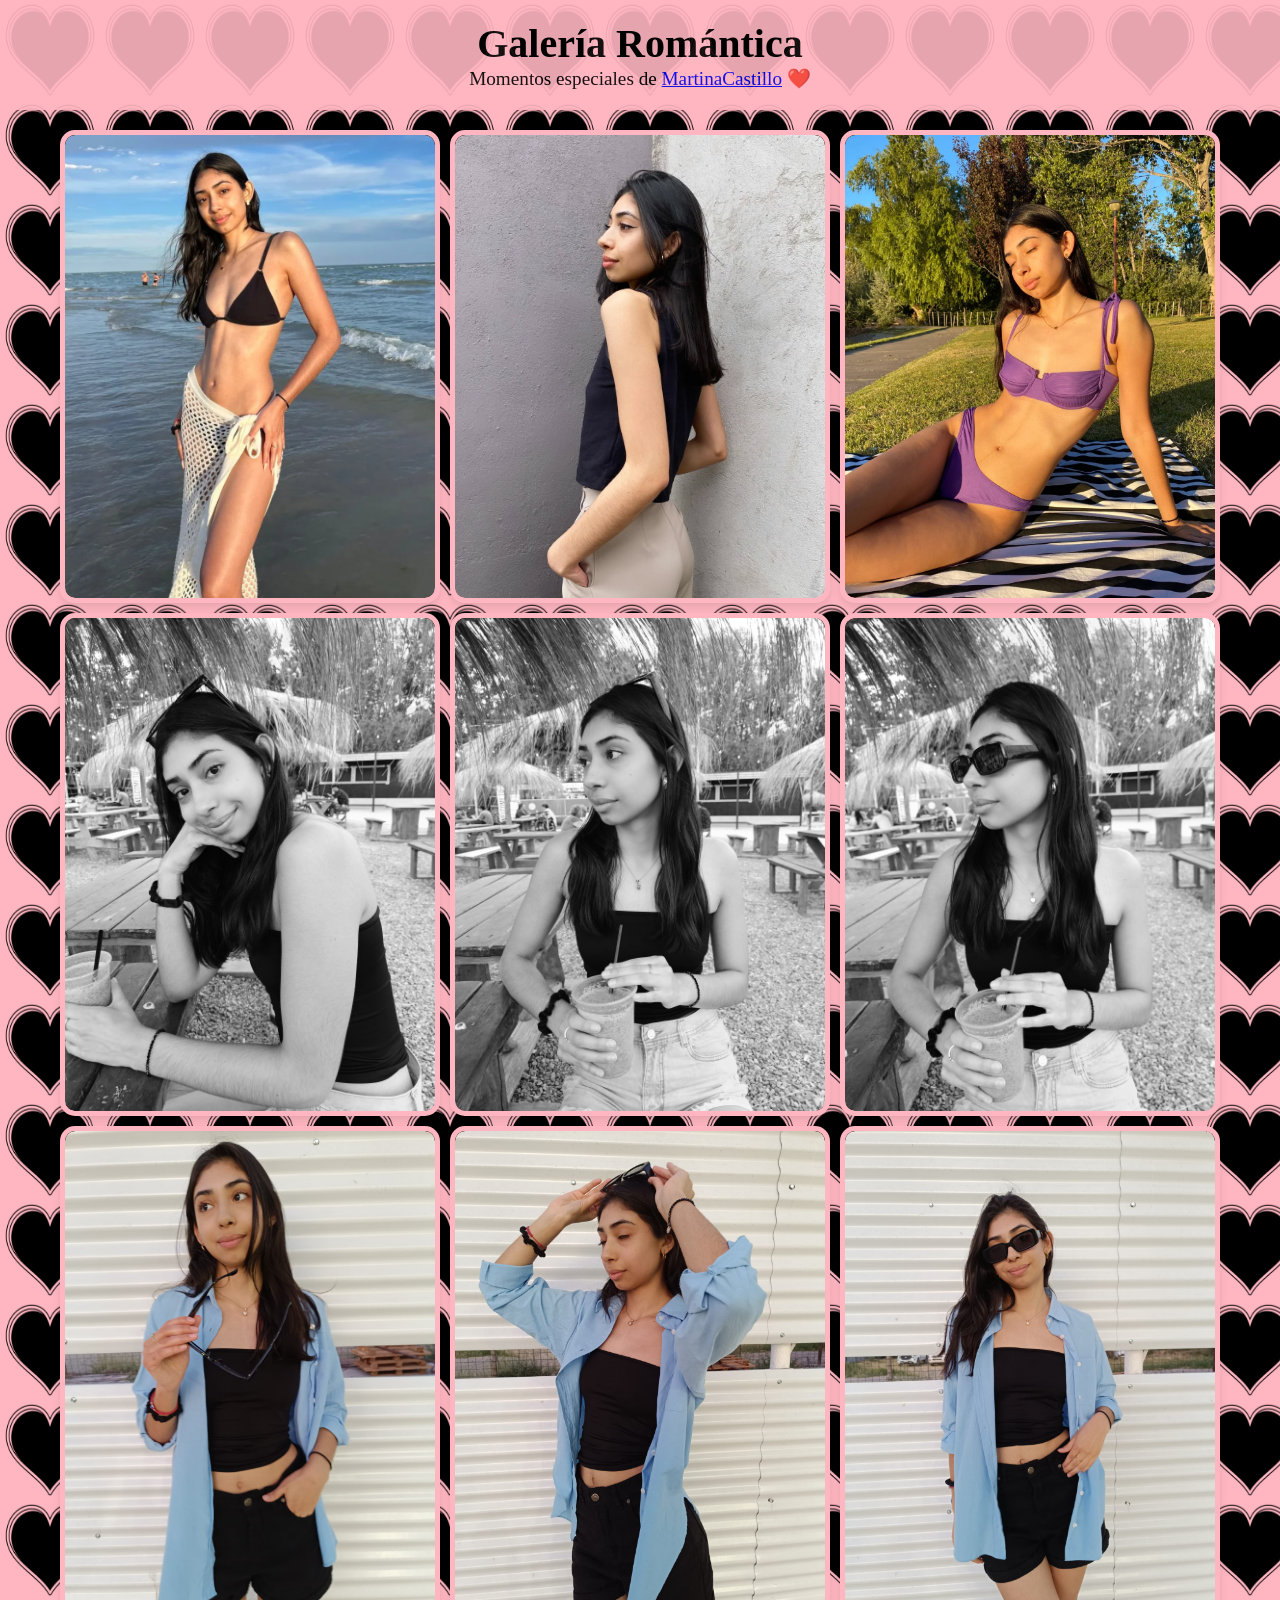
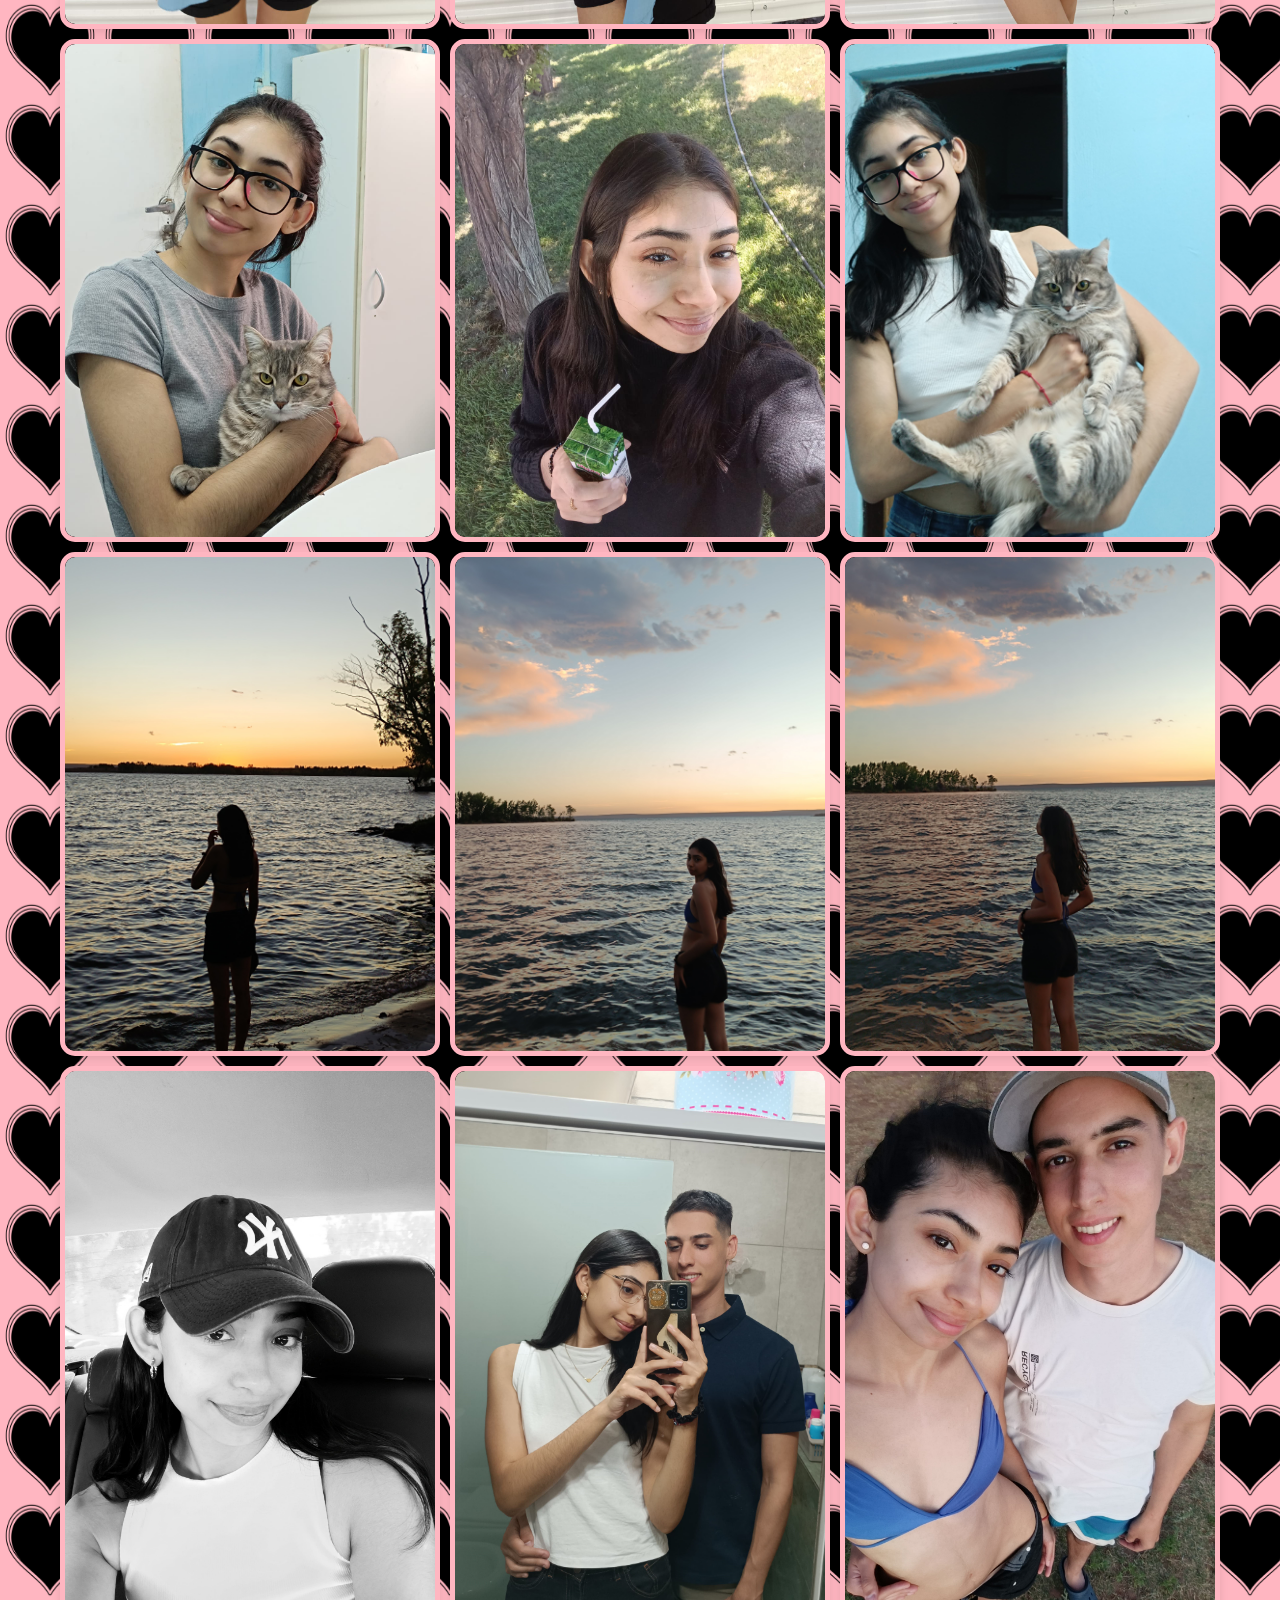
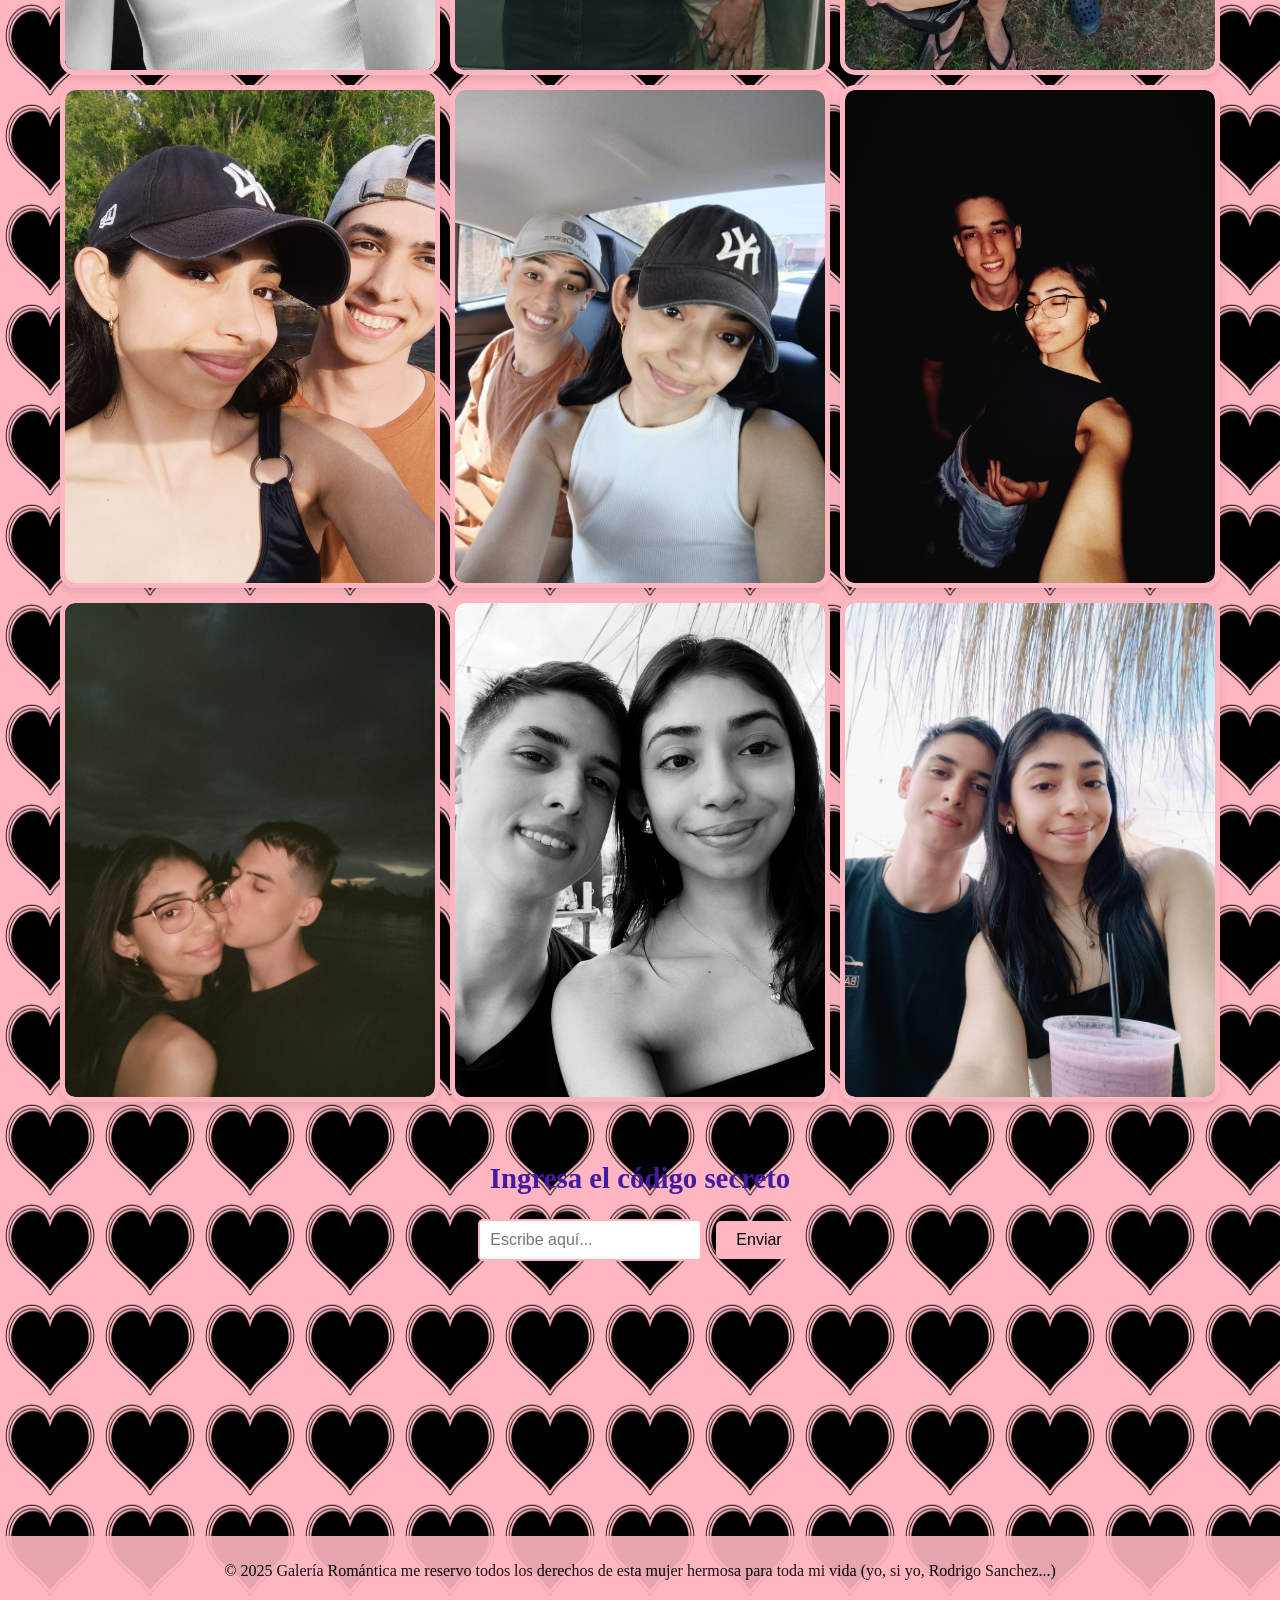
<file: index.html>
<!DOCTYPE html>
<html lang="es">

<head>
  <meta charset="UTF-8">
  <meta name="viewport" content="width=device-width, initial-scale=1.0">
  <title>Galería de Marty</title>
  <link rel="stylesheet" href="styles.css">
  <link rel="icon" type="image/png" href="./foticos/1990638.png">
</head>

<body>
  <header>
    <h1>Galería Romántica</h1>
    <p>Momentos especiales de <a href="https://www.instagram.com/martiina.castillo/" target="_blank">MartinaCastillo</a> ❤️</p>
  </header>

  <main>
    <div class="gallery">
      <div class="gallery-item">
        <img src="./foticos/33.jfif" alt="Foto romántica 1">
        <div class="overlay">
          <p>❤️</p>
        </div>
      </div>

      <div class="gallery-item">
        <img src="./foticos/111.jfif" alt="Foto romántica 1">
        <div class="overlay">
          <p>❤️</p>
        </div>
      </div>

      <div class="gallery-item">
        <img src="./foticos/22.jfif" alt="Foto romántica 1">
        <div class="overlay">
          <p>❤️</p>
        </div>
      </div>
      <div class="gallery-item">
        <img src="./foticos/1.jfif" alt="Foto romántica 1">
        <div class="overlay">
          <p>❤️</p>
        </div>
      </div>
      <div class="gallery-item">
        <img src="./foticos/2.jfif" alt="Foto romántica 2">
        <div class="overlay">
          <p>❤️</p>
        </div>
      </div>
      <div class="gallery-item">
        <img src="./foticos/3.jfif" alt="Foto romántica 3">
        <div class="overlay">
          <p>❤️</p>
        </div>
      </div>
      <div class="gallery-item">
        <img src="./foticos/11.jfif" alt="Foto romántica 1">
        <div class="overlay">
          <p>❤️</p>
        </div>
      </div>
      <div class="gallery-item">
        <img src="./foticos/12.jfif" alt="Foto romántica 2">
        <div class="overlay">
          <p>❤️</p>
        </div>
      </div>
      <div class="gallery-item">
        <img src="./foticos/13.jfif" alt="Foto romántica 3">
        <div class="overlay">
          <p>❤️</p>
        </div>
      </div>
      <div class="gallery-item">
        <img src="./foticos/8.jfif" alt="Foto romántica 1">
        <div class="overlay">
          <p>❤️</p>
        </div>
      </div>

      <div class="gallery-item">
        <img src="./foticos/9.jfif" alt="Foto romántica 1">
        <div class="overlay">
          <p>❤️</p>
        </div>
      </div>

      <div class="gallery-item">
        <img src="./foticos/14.jfif" alt="Foto romántica 1">
        <div class="overlay">
          <p>❤️</p>
        </div>
      </div>
      <div class="gallery-item">
        <img src="./foticos/4.jfif" alt="Foto romántica 1">
        <div class="overlay">
          <p>❤️</p>
        </div>
      </div>
      <div class="gallery-item">
        <img src="./foticos/5.jfif" alt="Foto romántica 2">
        <div class="overlay">
          <p>❤️</p>
        </div>
      </div>
      <div class="gallery-item">
        <img src="./foticos/6.jfif" alt="Foto romántica 3">
        <div class="overlay">
          <p>❤️</p>
        </div>
      </div>
      <div class="gallery-item">
        <img src="./foticos/7.jfif" alt="Foto romántica 2">
        <div class="overlay">
          <p>❤️</p>
        </div>
      </div>
      <div class="gallery-item">
        <img src="./foticos/15.jfif" alt="Foto romántica 1">
        <div class="overlay">
          <p>❤️</p>
        </div>
      </div>
      <div class="gallery-item">
        <img src="./foticos/16.jfif" alt="Foto romántica 2">
        <div class="overlay">
          <p>❤️</p>
        </div>
      </div>
      <div class="gallery-item">
        <img src="./foticos/17.jfif" alt="Foto romántica 3">
        <div class="overlay">
          <p>❤️</p>
        </div>
      </div>
        <div class="gallery-item">
          <img src="./foticos/18.jfif" alt="Foto romántica 1">
          <div class="overlay">
            <p>❤️</p>
          </div>
        </div>
        <div class="gallery-item">
          <img src="./foticos/19.jfif" alt="Foto romántica 2">
          <div class="overlay">
            <p>❤️</p>
          </div>
        </div>
        <div class="gallery-item">
          <img src="./foticos/20.jfif" alt="Foto romántica 3">
          <div class="overlay">
            <p>❤️</p>
          </div>
        </div>
          <div class="gallery-item">
            <img src="./foticos/21.jfif" alt="Foto romántica 1">
            <div class="overlay">
              <p>❤️</p>
            </div>
          </div>
          <div class="gallery-item">
            <img src="./foticos/23.jfif" alt="Foto romántica 2">
            <div class="overlay">
              <p>❤️</p>
            </div>
          </div>

        </div>
        <div class="secret-code-section">
          <h2>Ingresa el código secreto</h2>
          <input type="text" id="secret-code" placeholder="Escribe aquí...">
          <button id="submit-code">Enviar</button>
        </div>
    
        <!-- Animación de la pregunta -->
        <div id="valentine-question" class="hidden">
          <h2>¿Queres ser mi San Valentín?</h2>
          <div class="buttons">
            <button id="yes-button">¡Sí!</button>
            <button id="no-button">No</button>
          </div>
        </div>
    
        <!-- Animación de pantalla completa -->
        <div id="fullscreen-animation" class="hidden">
          <h2 style="text-align: center">¡Sos mi San Valentín y la princesa de mi vida! 💖</h2>
          <div class="hearts">
            <div class="heart">❤️</div>
            <div class="heart">❤️</div>
            <div class="heart">❤️</div>
            <div class="heart">❤️</div>
            <div class="heart">❤️</div>
          </div>
        </div>
  
  
  
  </main>

  <footer>
    <p>&copy; 2025 Galería Romántica me reservo todos los derechos de esta mujer hermosa para toda mi vida (yo, si yo, Rodrigo Sanchez...)</p>
  </footer>

  <script src="script.js"></script>
</body>

</html>
</file>
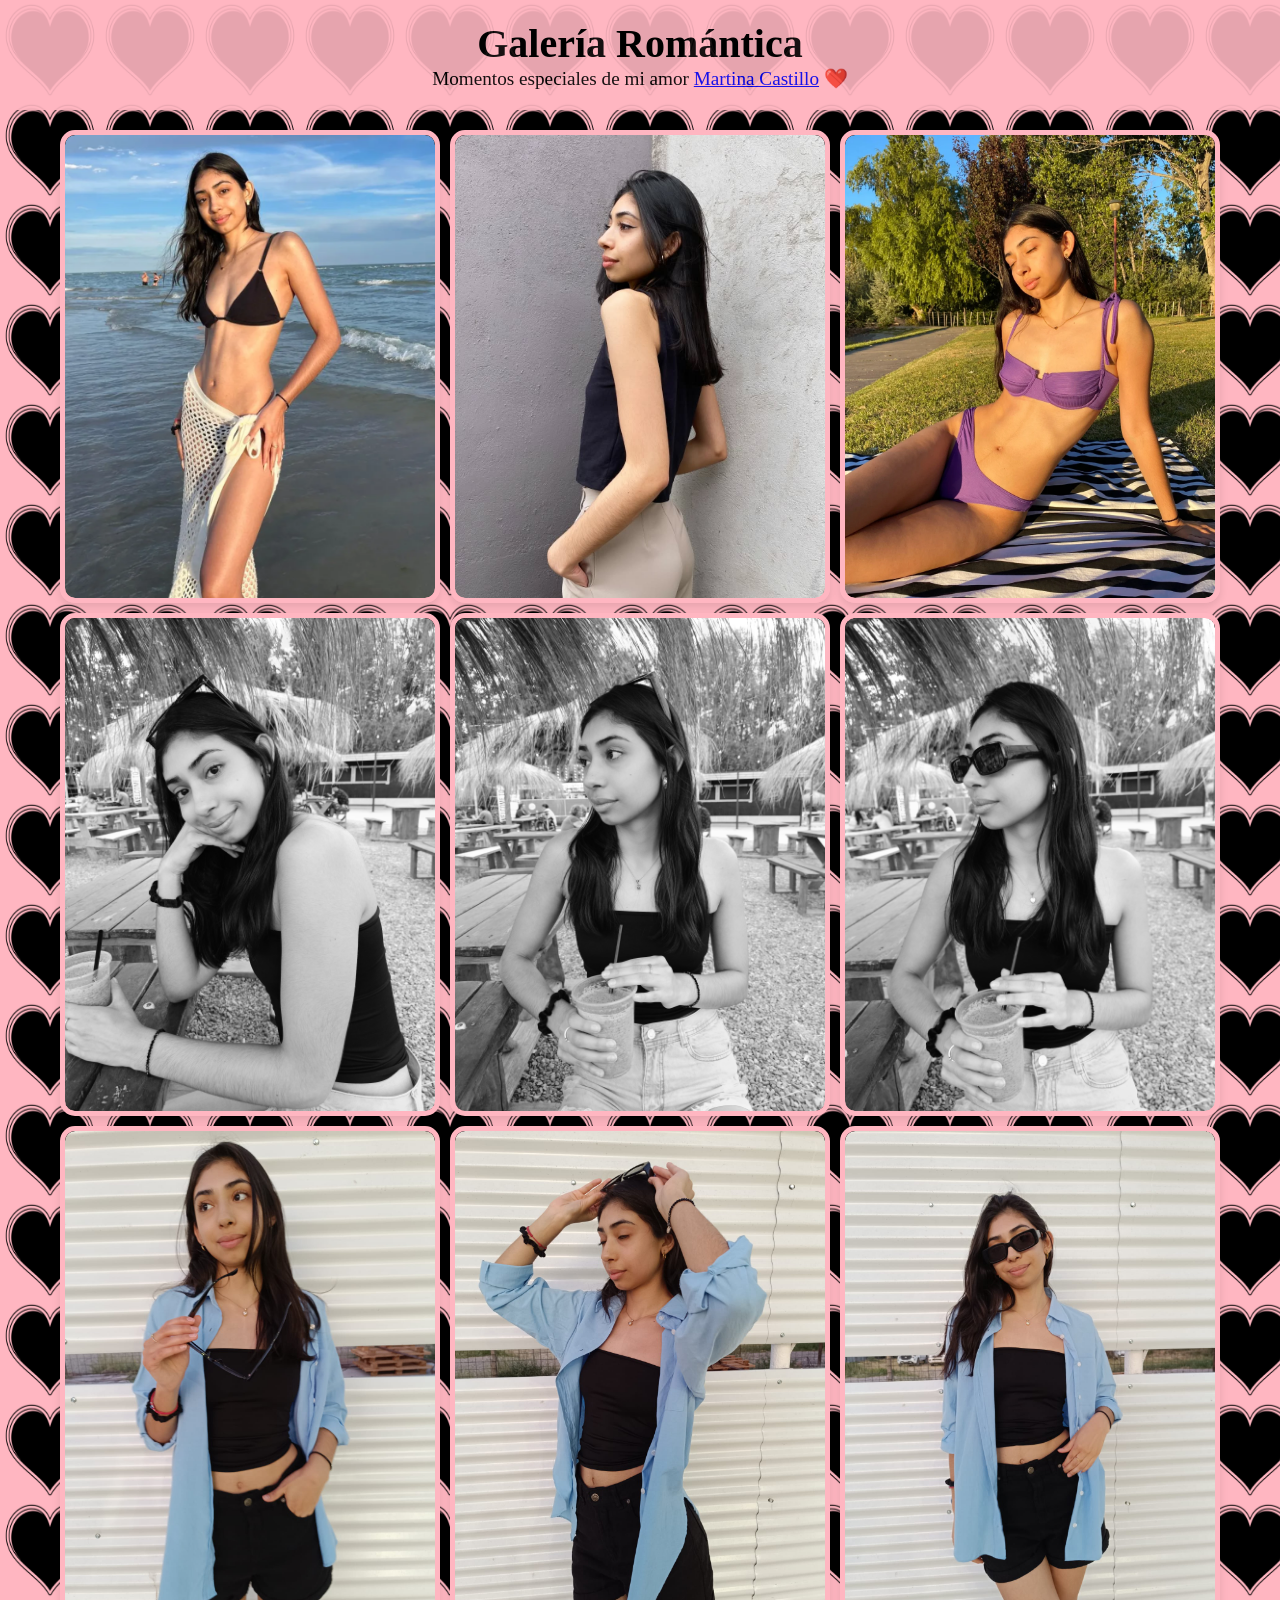
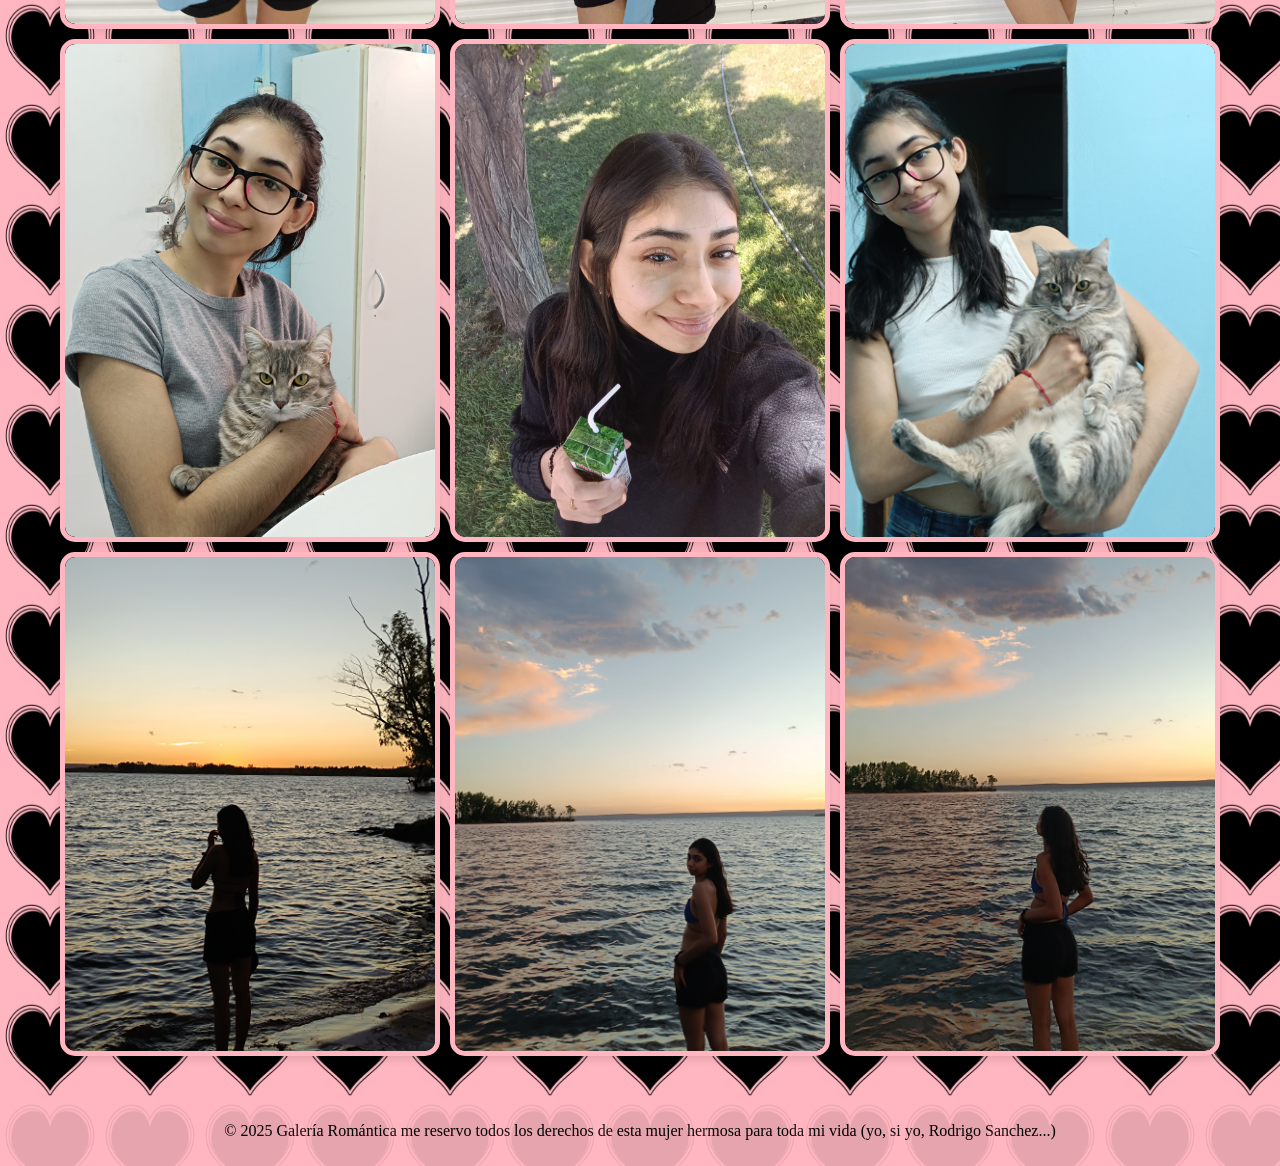
<file: html.html>
<!DOCTYPE html>
<html lang="es">
<head>
  <meta charset="UTF-8">
  <meta name="viewport" content="width=device-width, initial-scale=1.0">
  <title>Galería Romántica</title>
  <link rel="stylesheet" href="styles.css">
</head>
<body>
  <header>
    <h1>Galería Romántica</h1>
    <p>Momentos especiales de mi amor <a href="https://www.instagram.com/martiina.castillo/" target="_blank">Martina Castillo</a> ❤️</p>
  </header>

  <main>
    <div class="gallery">
      <div class="gallery-item">
        <img src="./foticos/33.jfif" alt="Foto romántica 1">
        <div class="overlay">
          <p>❤️</p>
        </div>
      </div>
  
      <div class="gallery-item">
        <img src="./foticos/111.jfif" alt="Foto romántica 1">
        <div class="overlay">
          <p>❤️</p>
        </div>
      </div>
  
      <div class="gallery-item">
        <img src="./foticos/22.jfif" alt="Foto romántica 1">
        <div class="overlay">
          <p>❤️</p>
        </div>
      </div>
      <div class="gallery-item">
        <img src="./foticos/1.jfif" alt="Foto romántica 1">
        <div class="overlay">
          <p>❤️</p>
        </div>
      </div>
      <div class="gallery-item">
        <img src="./foticos/2.jfif" alt="Foto romántica 2">
        <div class="overlay">
          <p>❤️</p>
        </div>
      </div>
      <div class="gallery-item">
        <img src="./foticos/3.jfif" alt="Foto romántica 3">
        <div class="overlay">
          <p>❤️</p>
        </div>
      </div>
      <div class="gallery-item">
        <img src="./foticos/11.jfif" alt="Foto romántica 1">
        <div class="overlay">
          <p>❤️</p>
        </div>
      </div>
      <div class="gallery-item">
        <img src="./foticos/12.jfif" alt="Foto romántica 2">
        <div class="overlay">
          <p>❤️</p>
        </div>
      </div>
      <div class="gallery-item">
        <img src="./foticos/13.jfif" alt="Foto romántica 3">
        <div class="overlay">
          <p>❤️</p>
        </div>
      </div>
      <div class="gallery-item">
        <img src="./foticos/8.jfif" alt="Foto romántica 1">
        <div class="overlay">
          <p>❤️</p>
        </div>
      </div>
  
      <div class="gallery-item">
        <img src="./foticos/9.jfif" alt="Foto romántica 1">
        <div class="overlay">
          <p>❤️</p>
        </div>
      </div>
  
      <div class="gallery-item">
        <img src="./foticos/14.jfif" alt="Foto romántica 1">
        <div class="overlay">
          <p>❤️</p>
        </div>
      </div>
      <div class="gallery-item">
        <img src="./foticos/4.jfif" alt="Foto romántica 1">
        <div class="overlay">
          <p>❤️</p>
        </div>
      </div>
      <div class="gallery-item">
        <img src="./foticos/5.jfif" alt="Foto romántica 2">
        <div class="overlay">
          <p>❤️</p>
        </div>
      </div>
      <div class="gallery-item">
        <img src="./foticos/6.jfif" alt="Foto romántica 3">
        <div class="overlay">
          <p>❤️</p>
        </div>
      </div>


    </div>

    
  </main>

  <footer>
    <p>&copy; 2025 Galería Romántica me reservo todos los derechos de esta mujer hermosa para toda mi vida (yo, si yo, Rodrigo Sanchez...)</p>
  </footer>

  <script src="script.js"></script>
</body>
</html>
</file>
<file: styles.css>
/* Estilos generales */
body {
  font-family: 'Georgia', serif;
  margin: 0;
  padding: 0;
  background-color: #ffb6c1; /* Fondo rosa pastel claro */
  color: #6b5b95; /* Texto lavanda oscuro */
  display: flex;
  flex-direction: column;
  align-items: center; /* Centrar todo el contenido horizontalmente */
  
  background-image: url('./foticos/1990638.png');
  background-repeat: repeat; /* Hace que el patrón se repita */
  background-size: 100px 100px; /* Ajusta el tamaño de los corazones */
}

header {
  text-align: center;
  padding: 20px;
  background-color: #ffb6c1; /* Rosa pastel */
  color: #000000; /* Texto lavanda oscuro */
  width: 100%; /* Ocupar todo el ancho */
  opacity: 0.9; 
}

header h1 {
  margin: 0;
  font-size: 2.5rem;
}

header p {
  margin: 0;
  font-size: 1.2rem;
}

/* Galería */
.gallery {
  display: grid;
  grid-template-columns: repeat(3, 1fr); /* Siempre 3 imágenes por fila */
  gap: 10px; /* Espacio entre imágenes */
  padding: 20px;
  max-width: 1200px; /* Ancho máximo para pantallas grandes */
  width: 100%; /* Ocupar el 100% del ancho disponible */
  margin: 0 auto; /* Centrar la galería */
  box-sizing: border-box; /* Incluir padding en el ancho total */
}

.gallery-item {
  position: relative;
  overflow: hidden;
  border-radius: 15px; /* Bordes redondeados */
  box-shadow: 0 4px 8px rgba(0, 0, 0, 0.1); /* Sombra suave */
  transition: transform 0.3s ease, box-shadow 0.3s ease; /* Transición suave */
  border: 5px solid #ffb6c1; /* Borde rosa pastel */
  display: flex;
  justify-content: center; /* Centrar contenido horizontalmente */
  align-items: center; /* Centrar contenido verticalmente */
}

.gallery-item img {
  width: 100%;
  height: 100%;
  object-fit: cover;
  display: block;
  border-radius: 10px; /* Bordes redondeados para la imagen */
}

.gallery-item:hover {
  transform: scale(1.05); /* Efecto de zoom al pasar el mouse */
  box-shadow: 0 8px 16px rgba(0, 0, 0, 0.2); /* Sombra más pronunciada al pasar el mouse */
}

.overlay {
  position: absolute;
  bottom: 0;
  left: 0;
  right: 0;
  background-color: rgba(255, 182, 193, 0.7); /* Overlay rosa pastel semitransparente */
  color: #ffffff; /* Texto blanco */
  padding: 10px;
  text-align: center;
  opacity: 0;
  transition: opacity 0.3s ease;
  border-radius: 0 0 10px 10px; /* Bordes redondeados solo en la parte inferior */
}

.gallery-item:hover .overlay {
  opacity: 1;
}

/* Footer */
footer {
  text-align: center;
  padding: 10px;
  background-color: #ffb6c1; /* Rosa pastel */
  color: #000000; /* Texto lavanda oscuro */
  margin-top: 20px;
  width: 100%; /* Ocupar todo el ancho */
  opacity: 0.9; 
}

/* Media Queries para ajustes específicos */
@media (max-width: 768px) {
  .gallery {
    gap: 5px; /* Reducir el espacio entre imágenes */
    padding: 10px; /* Reducir el padding */
  }

  .gallery-item {
    border-width: 3px; /* Borde más delgado en móviles */
  }

  .gallery-item img {
    width: 110%; /* Hacer las imágenes un 10% más grandes */
    height: 110%; /* Hacer las imágenes un 10% más grandes */
    margin: -5%; /* Compensar el aumento de tamaño */
  }

  header h1 {
    font-size: 2rem; /* Tamaño de fuente más pequeño */
  }

  header p {
    font-size: 1rem; /* Tamaño de fuente más pequeño */
  }
}






/* --------------------------------- */
/* Estilos para la sección del código secreto */
/* Estilos para la sección del código secreto */
/* Estilos para la sección del código secreto */
/* Estilos generales */
/* Estilos generales */

.secret-code-section {
  text-align: center;
  margin: 40px 0;
}

.secret-code-section h2 {
  font-size: 1.8rem;
  color: #421ba3;
}

/* Input centrado */
.secret-code-section input {
  padding: 10px;
  font-size: 1rem;
  border: 2px solid #ffb6c1;
  border-radius: 5px;
  margin-right: 10px;
}

/* Botón centrado */
.secret-code-section button {
  padding: 10px 20px;
  font-size: 1rem;
  background-color: #ffb6c1;
  color: #000000;
  border: none;
  border-radius: 5px;
  cursor: pointer;
  transition: background-color 0.3s ease;
}

.secret-code-section button:hover {
  background-color: #ff69b4;
}

/* Animación de la pregunta */
#valentine-question {
  display: flex;
  flex-direction: column;
  align-items: center;
  justify-content: center;
  text-align: center;
  margin: 40px 0;
  opacity: 0;
  transform: scale(0.8);
  transition: opacity 0.5s ease, transform 0.5s ease;
  width: 100%;
}

#valentine-question.visible {
  opacity: 1;
  transform: scale(1);
}

#valentine-question h2 {
  font-size: 2.5rem;
  color: #8b0000;
  animation: pulse 1.5s infinite;
}

@keyframes pulse {
  0% {
    transform: scale(1);
  }
  50% {
    transform: scale(1.1);
  }
  100% {
    transform: scale(1);
  }
}

.buttons {
  display: flex;
  justify-content: center;
  margin-top: 20px;
}

.buttons button {
  padding: 10px 20px;
  font-size: 1.2rem;
  margin: 0 10px;
  border: none;
  border-radius: 5px;
  cursor: pointer;
  transition: background-color 0.3s ease;
}

#yes-button {
  background-color: #c7354b;
  color: #000000;
}

#yes-button:hover {
  background-color: #ff69b4;
}

#no-button {
  background-color: #6b5b95;
  color: #ffffff;
}

#no-button:hover {
  background-color: #4b3d6d;
}

/* Animación de pantalla completa */
#fullscreen-animation {
  position: fixed;
  top: 0;
  left: 0;
  width: 100%;
  height: 100%;
  background-color: rgba(255, 182, 193, 0.95);
  display: flex;
  flex-direction: column;
  justify-content: center;
  align-items: center;
  z-index: 1000;
  opacity: 0;
  transition: opacity 0.5s ease;
  pointer-events: none; /* No bloquear clics cuando está oculto */
  text-align: center;
}

#fullscreen-animation.visible {
  opacity: 1;
  pointer-events: auto;
}

#fullscreen-animation h2 {
  font-size: 3rem;
  color: #8b0000;
  animation: pulse 1.5s infinite;
}

/* Estilos para los corazones animados */
.hearts {
  position: absolute;
  width: 100%;
  height: 100%;
  overflow: hidden;
}

.heart {
  position: absolute;
  font-size: 2rem;
  color: #ff69b4;
  animation: float 5s infinite ease-in-out;
}

@keyframes float {
  0% {
    transform: translateY(100vh) rotate(0deg);
  }
  100% {
    transform: translateY(-10vh) rotate(360deg);
  }
}

/* Posicionar los corazones en diferentes lugares */
.heart:nth-child(1) {
  left: 10%;
  animation-duration: 6s;
}

.heart:nth-child(2) {
  left: 25%;
  animation-duration: 8s;
}

.heart:nth-child(3) {
  left: 50%;
  animation-duration: 7s;
}

.heart:nth-child(4) {
  left: 75%;
  animation-duration: 9s;
}

.heart:nth-child(5) {
  left: 90%;
  animation-duration: 10s;
}

/* Clase para ocultar elementos */
.hidden {
  display: none;
}
</file>
